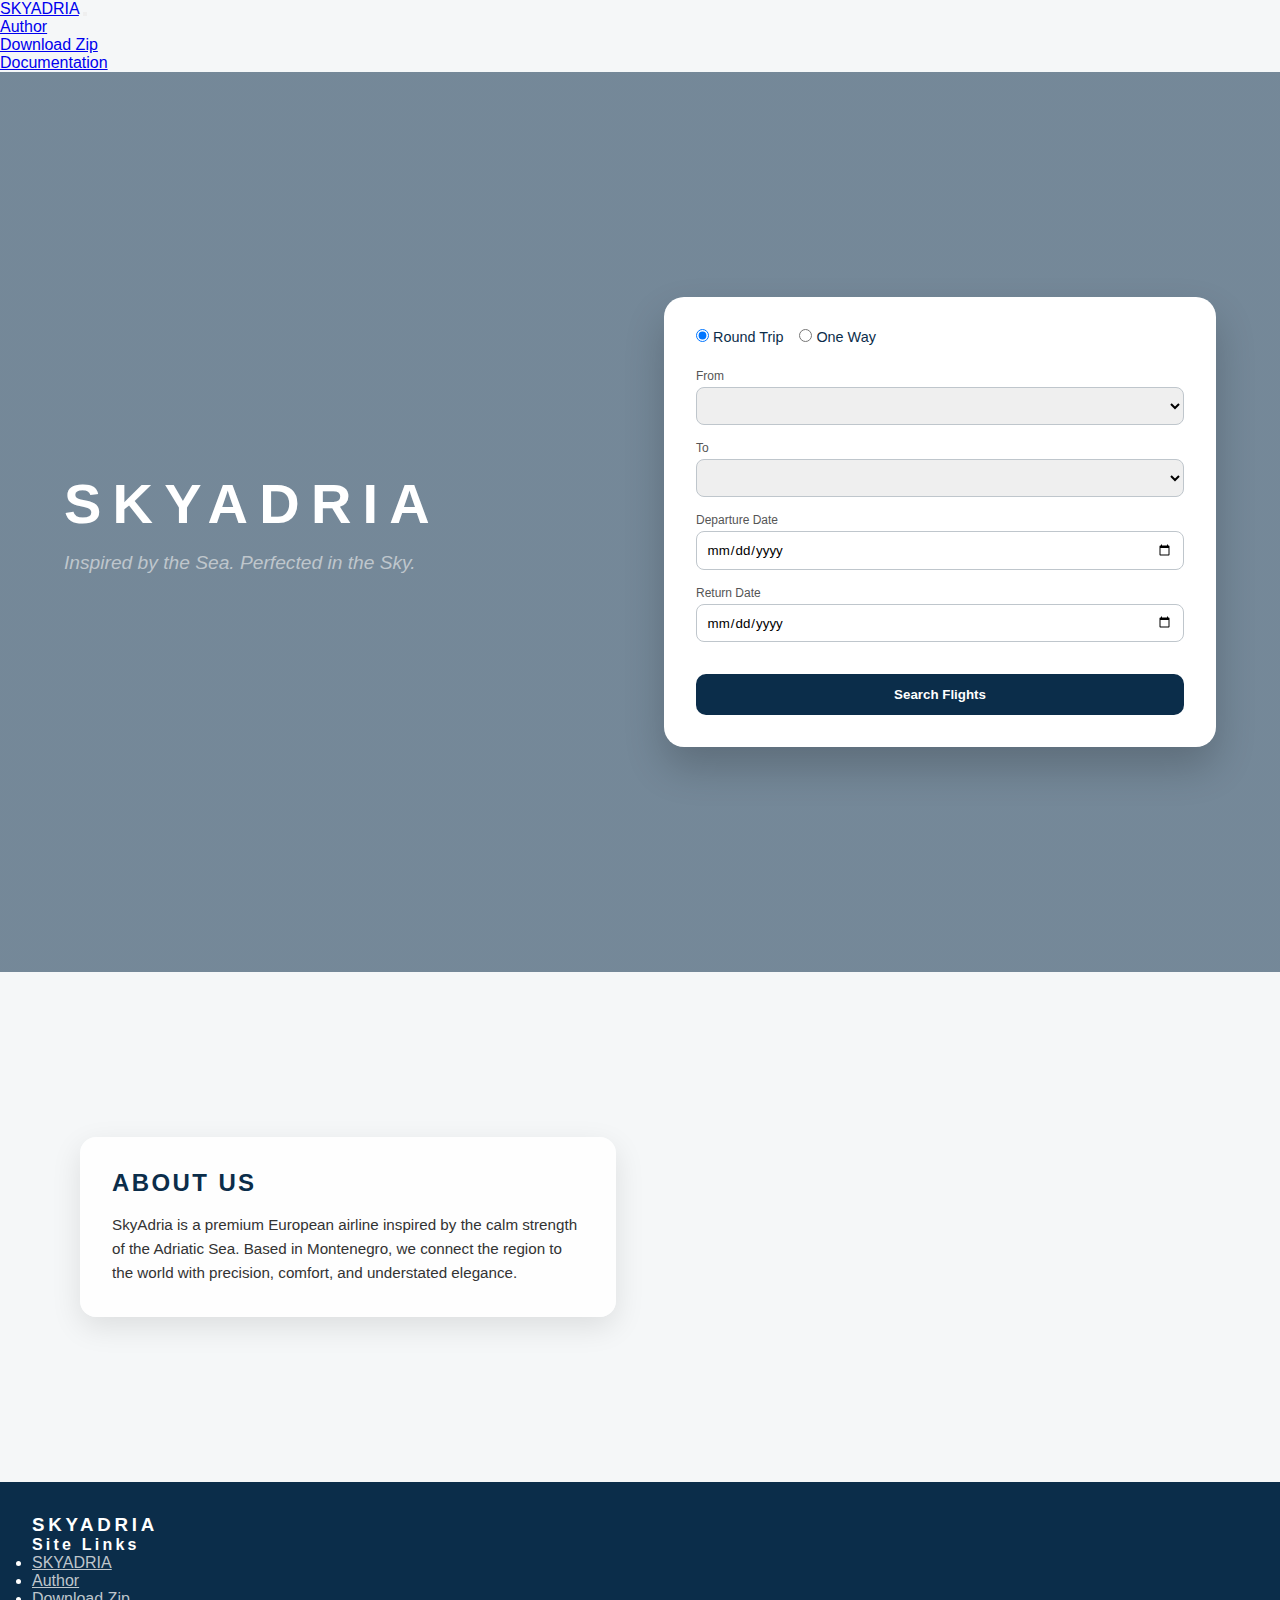
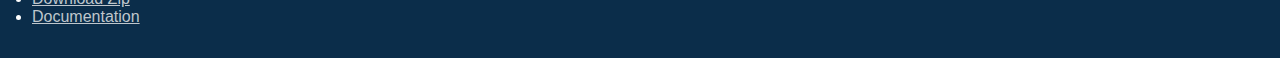
<file: index.html>
<!DOCTYPE html>
<html lang="en">
  <head>
    <meta charset="UTF-8" />
    <meta name="viewport" content="width=device-width, initial-scale=1.0" />
    <meta
      name="keywords"
      content="SkyAdria, airline, Montenegro, European, premium"
    />
    <meta name="description" content="Premium Airline based in Montenegro" />
    <title>SkyAdria</title>

    <link
      href="https://cdn.jsdelivr.net/npm/bootstrap@5.3.8/dist/css/bootstrap.min.css"
      rel="stylesheet"
      integrity="sha384-sRIl4kxILFvY47J16cr9ZwB07vP4J8+LH7qKQnuqkuIAvNWLzeN8tE5YBujZqJLB"
      crossorigin="anonymous"
    />
    <link rel="stylesheet" href="css/style.css" />
  </head>
  <body>
    <div id="notification">
      <p>Your e-mail has been saved</p>
    </div>
    <!-- NAV -->
    <nav class="navbar navbar-expand-lg bg-body-tertiary">
      <div class="container-fluid">
        <a class="navbar-brand" href="index.html">SKYADRIA</a>
        <button
          class="navbar-toggler"
          type="button"
          data-bs-toggle="collapse"
          data-bs-target="#navbarSupportedContent"
          aria-controls="navbarSupportedContent"
          aria-expanded="false"
          aria-label="Toggle navigation"
        >
          <span class="navbar-toggler-icon"></span>
        </button>
        <div class="collapse navbar-collapse" id="navbarSupportedContent">
          <ul class="navbar-nav me-auto mb-2 mb-lg-0">
            <li class="nav-item">
              <a class="nav-link" href="author.html">Author</a>
            </li>
            <li class="nav-item">
              <a class="nav-link" href="SkyAdria.zip" download>Download Zip</a>
            </li>
            <li class="nav-item">
              <a class="nav-link" href="SkyAdriaDoc.pdf">Documentation</a>
            </li>
          </ul>
        </div>
      </div>
    </nav>

    <!-- HERO -->
    <div class="hero">
      <div class="hero-left">
        <h1>SKYADRIA</h1>
        <p>Inspired by the Sea. Perfected in the Sky.</p>
      </div>

      <div class="booking-form">
        <form id="my-form" name="my-form">
          <div class="trip-type">
            <label
              ><input type="radio" name="trip" checked value="round" /> Round
              Trip</label
            >
            <label
              ><input type="radio" name="trip" value="oneway" /> One Way</label
            >
          </div>

          <div class="form-group">
            <label for="from-choice" id="from">From</label>
            <select id="from-choice">
              <option value="empty"></option>
              <option value="TGD">Podgorica (TGD)</option>
              <option value="TIV">Tivat (TIV)</option>
            </select>
          </div>

          <div class="form-group">
            <label for="to-choice" id="to">To</label>
            <select id="to-choice">
              <option value="empty"></option>
              <option value="FRA">Frankfurt (FRA)</option>
              <option value="ZRH">Zurich (ZRH)</option>
              <option value="CDG">Paris (CDG)</option>
              <option value="TGD">Podgorica (TGD)</option>
            </select>
          </div>

          <div class="form-group">
            <label id="departure">Departure Date</label>
            <input type="date" id="departure-date" />
          </div>

          <div class="form-group" id="return-date-formgr">
            <label id="return">Return Date</label>
            <input type="date" id="return-date" />
          </div>

          <button type="submit">Search Flights</button>
        </form>
      </div>
    </div>

    <!-- ABOUT -->
    <div class="about">
      <div class="about-text">
        <h2>ABOUT US</h2>
        <p>
          SkyAdria is a premium European airline inspired by the calm strength
          of the Adriatic Sea. Based in Montenegro, we connect the region to the
          world with precision, comfort, and understated elegance.
        </p>
      </div>

      <div class="about-image"></div>
    </div>

    <!-- FOOTER -->
    <footer>
      <div id="footer-brand">
        <h3>SKYADRIA</h3>
      </div>
      <div class="site-links d-flex flex-column">
        <h4>Site Links</h4>
        <ul class="text-decoration-none">
          <li>
            <a href="index.html" class="text-decoration-none">SKYADRIA</a>
          </li>
          <li><a href="author.html" class="text-decoration-none">Author</a></li>
          <li>
            <a href="SkyAdria.zip" download class="text-decoration-none"
              >Download Zip</a
            >
          </li>
          <li>
            <a href="SkyAdriaDoc.pdf" class="text-decoration-none"
              >Documentation</a
            >
          </li>
        </ul>
      </div>
    </footer>

    <script
      src="https://cdn.jsdelivr.net/npm/bootstrap@5.3.8/dist/js/bootstrap.bundle.min.js"
      integrity="sha384-FKyoEForCGlyvwx9Hj09JcYn3nv7wiPVlz7YYwJrWVcXK/BmnVDxM+D2scQbITxI"
      crossorigin="anonymous"
    ></script>
    <script src="js/main.js"></script>

    <script>
      //brisanje return date
      const tripRadios = document.querySelectorAll('input[name="trip"]');
      const returnDate = document.getElementById("return-date-formgr");

      tripRadios.forEach((radio) => {
        radio.addEventListener("change", () => {
          if (
            radio.nextSibling.textContent.includes("One Way") &&
            radio.checked
          ) {
            returnDate.classList.add("hidden");
          } else if (radio.checked) {
            returnDate.classList.remove("hidden");
          }
        });
      });
    </script>

    <script>
      window.addEventListener("load", () => {
        if (localStorage.getItem("showNotification") === "true") {
          const notification = document.getElementById("notification");
          notification.classList.add("show");

          setTimeout(() => {
            notification.classList.remove("show");
            localStorage.removeItem("showNotification"); // important
          }, 3000);
        }
      });
    </script>
  </body>
</html>
</file>
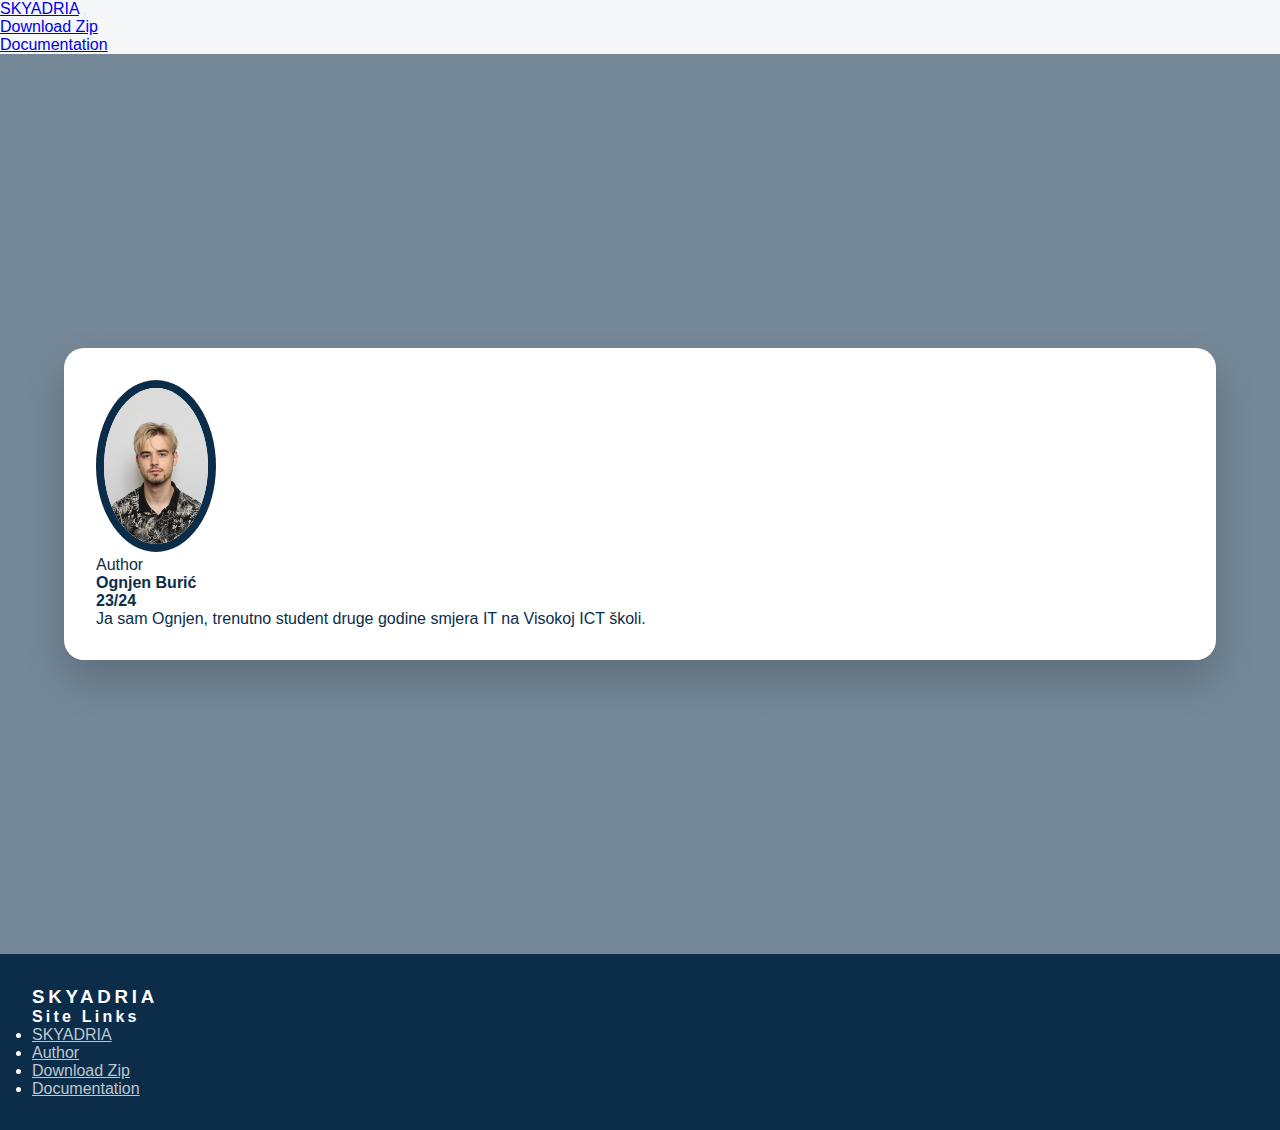
<file: author.html>
<!DOCTYPE html>
<html lang="en">
  <head>
    <meta charset="UTF-8" />
    <meta name="viewport" content="width=device-width, initial-scale=1.0" />
    <meta name="keywords" content="SkyAdria, airline, Author, Ognjen" />
    <meta name="description" content="Page for the author of the Website" />
    <title>SkyAdria</title>

    <link
      href="https://cdn.jsdelivr.net/npm/bootstrap@5.3.8/dist/css/bootstrap.min.css"
      rel="stylesheet"
      integrity="sha384-sRIl4kxILFvY47J16cr9ZwB07vP4J8+LH7qKQnuqkuIAvNWLzeN8tE5YBujZqJLB"
      crossorigin="anonymous"
    />
    <link rel="stylesheet" href="css/style.css" />
  </head>
  <body>
    <!-- NAV -->
    <nav class="navbar navbar-expand-lg bg-body-tertiary">
      <div class="container-fluid">
        <a class="navbar-brand" href="index.html">SKYADRIA</a>
        <button
          class="navbar-toggler"
          type="button"
          data-bs-toggle="collapse"
          data-bs-target="#navbarSupportedContent"
          aria-controls="navbarSupportedContent"
          aria-expanded="false"
          aria-label="Toggle navigation"
        >
          <span class="navbar-toggler-icon"></span>
        </button>
        <div class="collapse navbar-collapse" id="navbarSupportedContent">
          <ul class="navbar-nav me-auto mb-2 mb-lg-0">
            <li class="nav-item">
              <a class="nav-link" href="SkyAdria.zip" download>Download Zip</a>
            </li>
            <li class="nav-item">
              <a class="nav-link" href="SkyAdriaDoc.pdf">Documentation</a>
            </li>
          </ul>
        </div>
      </div>
    </nav>
    <!-- HERO -->
    <div class="hero1">
      <div class="container py-5 author">
        <div class="col-md-9 px-5 py-4 mx-auto d-sm-flex align-items-center">
          <img
            class="img-fluid rounded-circle"
            src="media/IMG_0006.jpg"
            alt="author photo"
          />
          <div class="mx-sm-5">
            <span>Author</span>
            <h4>Ognjen Burić</h4>
            <h4>23/24</h4>
            <p class="text-secondary">
              Ja sam Ognjen, trenutno student druge godine smjera IT na Visokoj
              ICT školi.
            </p>
          </div>
        </div>
      </div>
    </div>
    <!-- FOOTER -->
    <footer>
      <div id="footer-brand">
        <h3>SKYADRIA</h3>
      </div>
      <div class="site-links d-flex flex-column">
        <h4>Site Links</h4>
        <ul class="text-decoration-none">
          <li>
            <a href="index.html" class="text-decoration-none">SKYADRIA</a>
          </li>
          <li><a href="author.html" class="text-decoration-none">Author</a></li>
          <li>
            <a href="SkyAdria.zip" download class="text-decoration-none"
              >Download Zip</a
            >
          </li>
          <li>
            <a href="SkyAdriaDoc.pdf" class="text-decoration-none"
              >Documentation</a
            >
          </li>
        </ul>
      </div>
    </footer>
  </body>
</html>
</file>
<file: css/style.css>
:root {
  --deep-blue: #0b2d4a;
  --pearl-white: #f5f7f8;
  --silver: #bfc6cc;
  --teal: #2fa4a9;
}

* {
  margin: 0;
  padding: 0;
  box-sizing: border-box;
  font-family: "Inter", sans-serif;
}

body {
  background: var(--pearl-white);
  color: var(--deep-blue);
}

#secondary-nav {
  background: var(--deep-blue);
}
#float-confirm {
  opacity: 0.5;
  width: 20%;
  height: 5%;
  z-index: 100;
  background-color: var(--deep-blue);
}
/* HERO SECTION */
.hero {
  min-height: 100vh;
  background: linear-gradient(rgba(11, 45, 74, 0.55), rgba(11, 45, 74, 0.55)),
    url("https://images.unsplash.com/photo-1507525428034-b723cf961d3e")
      center/cover no-repeat;
  display: grid;
  grid-template-columns: 1fr 1fr;
  align-items: center;
  padding: 4rem;
  gap: 3rem;
}
.hero1 {
  min-height: 100vh;
  background: linear-gradient(rgba(11, 45, 74, 0.55), rgba(11, 45, 74, 0.55)),
    url("https://images.unsplash.com/photo-1507525428034-b723cf961d3e")
      center/cover no-repeat;
  display: grid;
  grid-template-columns: 1fr;
  align-items: center;
  padding: 4rem;
  gap: 3rem;
}
.hero2 {
  min-height: 80vh;
  background: var(--pearl-white);
  display: grid;
  grid-template-columns: 1fr 1fr;
  align-items: center;
  padding: 4rem;
  gap: 3rem;
}

.hero-left h1 {
  font-size: 3.5rem;
  letter-spacing: 0.2em;
  color: white;
  margin-bottom: 1rem;
}

.hero-left p {
  font-style: italic;
  font-size: 1.2rem;
  color: var(--silver);
  max-width: 420px;
}

.info {
  min-width: 20vh;
}

.info h1 {
  font-size: 3.5rem;
  letter-spacing: 0.2em;
  color: var(--deep-blue);
  margin-bottom: 1rem;
}

.info p {
  font-size: 1.2rem;
  color: var(--deep-blue);
  max-width: 420px;
}

/* BOOKING FORM */
.booking-form {
  background: white;
  border-radius: 20px;
  padding: 2rem;
  box-shadow: 0 20px 40px rgba(0, 0, 0, 0.2);
}
.author {
  background: white;
  border-radius: 20px;
  padding: 2rem;
  box-shadow: 0 20px 40px rgba(0, 0, 0, 0.2);
}

img {
  width: 120px;
  border: 8px solid var(--deep-blue);
  border-radius: 50%;
}

.trip-type {
  display: flex;
  gap: 1rem;
  margin-bottom: 1.5rem;
}

.trip-type label {
  font-size: 0.9rem;
}

.form-group {
  display: flex;
  flex-direction: column;
  margin-bottom: 1rem;
}

.form-group label {
  font-size: 0.75rem;
  color: #555;
  margin-bottom: 0.25rem;
}

.form-group input,
.form-group select {
  padding: 0.6rem;
  border-radius: 8px;
  border: 1px solid var(--silver);
}

.booking-form button {
  margin-top: 1rem;
  width: 100%;
  padding: 0.8rem;
  background: var(--deep-blue);
  color: white;
  border: none;
  border-radius: 10px;
  font-weight: 600;
  cursor: pointer;
}
#return-date-formgr.hidden {
  display: none;
}

/* ABOUT US */
.about {
  display: grid;
  grid-template-columns: 1fr 1fr;
  padding: 5rem;
  gap: 3rem;
  align-items: center;
}

.about-text {
  position: relative;
  z-index: 2;
  background: rgba(255, 255, 255, 0.85);
  padding: 2rem;
  border-radius: 16px;
  box-shadow: 0 10px 30px rgba(0, 0, 0, 0.1);
}

.about-text h2 {
  margin-bottom: 1rem;
  letter-spacing: 0.1em;
}

.about-text p {
  font-size: 0.95rem;
  line-height: 1.6;
  color: #333;
}

.about-image {
  height: 350px;
  background: url("https://images.unsplash.com/photo-1471922694854-ff1b63b20054")
    center/cover no-repeat;
  border-radius: 24px;
}

/* FOOTER */
footer {
  min-height: 120px;
  background: var(--deep-blue);
  color: white;
  padding: 2rem;
  align-items: flex-start;
}
footer #footer-brand {
  display: block;
}
footer .site-links {
  display: block;
}
footer h3 {
  letter-spacing: 0.2em;
  font-weight: 600;
}

footer h4 {
  letter-spacing: 0.2em;
  font-weight: 600;
}
footer a {
  color: var(--silver);
}

#notification {
  position: fixed;
  top: -100px;
  left: 50%;
  transform: translateX(-50%);
  background: var(--deep-blue);
  color: white;
  padding: 15px 30px;
  border-radius: 6px;
  font-size: 16px;
  transition: top 0.6s ease;
  z-index: 1000;
}

#notification.show {
  top: 20px;
}

@media (max-width: 900px) {
  .hero {
    grid-template-columns: 1fr;
  }

  .about {
    grid-template-columns: 1fr;
  }
  .about-image {
    display: none;
  }
}
</file>
